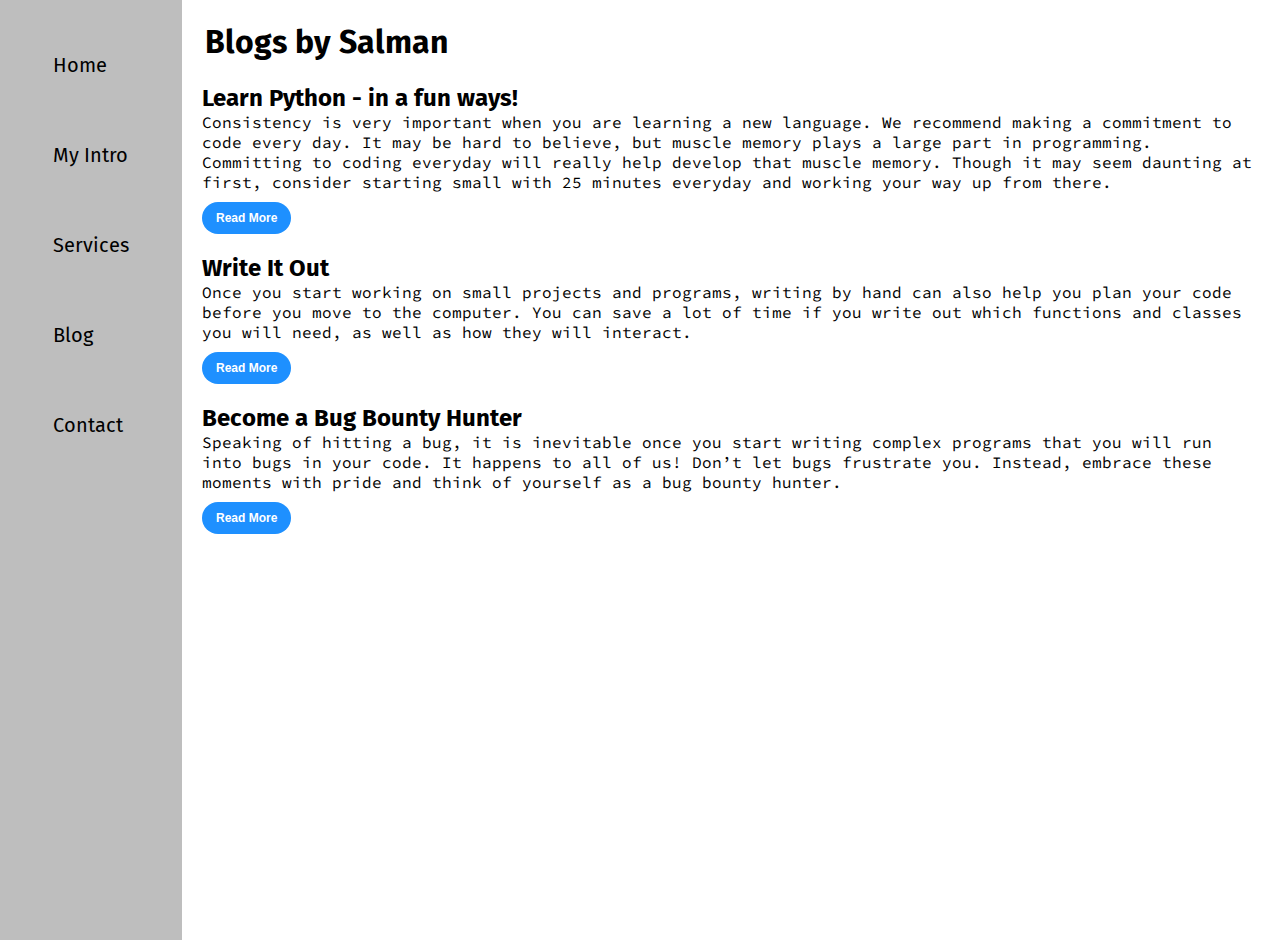
<file: blog.html>
<!DOCTYPE html>
<html lang="en">
  <head>
    <meta charset="UTF-8" />
    <meta name="viewport" content="width=device-width, initial-scale=1.0" />
    <title>Muhammad Salman</title>
    <link rel="stylesheet" href="styles.css" />
    <link rel="stylesheet" href="contact.css" />
    <link rel="stylesheet" href="blog.css" />
    <link rel="preconnect" href="https://fonts.googleapis.com">
    <link rel="preconnect" href="https://fonts.gstatic.com" crossorigin>
    <link href="https://fonts.googleapis.com/css2?family=Fira+Sans&display=swap" rel="stylesheet">
    <link rel="preconnect" href="https://fonts.googleapis.com">
    <link rel="preconnect" href="https://fonts.gstatic.com" crossorigin>
    <link href="https://fonts.googleapis.com/css2?family=Fira+Sans&family=Source+Code+Pro:wght@300&display=swap" rel="stylesheet">
  </head>
  <body>
    <div class="container">
        <div class="sidebar">
        
        <nav>
            <ul>
            <li><a href="/">Home</a></li>
            <li><a href="/intro.html">My Intro</a></li>
            <li><a href="/services.html">Services</a></li>
            <li><a href="/blog.html">Blog</a></li>
            <li><a href="/contact.html">Contact</a></li>
            </ul>
        </nav>
        </div>
        <div class="main">
            <div class="blogContainer">
                <h1>Blogs by Salman</h1>
                <div class="blogItem">
                  <h2>Learn Python - in a fun ways!</h2>
                  <p>Consistency is very important when you are learning a new language. We recommend making a commitment to code every day. It may be hard to believe, but muscle memory plays a large part in programming. Committing to coding everyday will really help develop that muscle memory. Though it may seem daunting at first, consider starting small with 25 minutes everyday and working your way up from there.</p>
                  <button class="btn">Read More</button>
                </div>
                <div class="blogItem">
                  <h2>Write It Out</h2>
                  <p>Once you start working on small projects and programs, writing by hand can also help you plan your code before you move to the computer. You can save a lot of time if you write out which functions and classes you will need, as well as how they will interact.</p>
                  <button class="btn">Read More</button>
                </div>
                <div class="blogItem">
                  <h2>Become a Bug Bounty Hunter</h2>
                  <p>Speaking of hitting a bug, it is inevitable once you start writing complex programs that you will run into bugs in your code. It happens to all of us! Don’t let bugs frustrate you. Instead, embrace these moments with pride and think of yourself as a bug bounty hunter.</p>
                  <button class="btn">Read More</button>
                </div>
              </div>
        </div>
  </body>
</html>
</file>
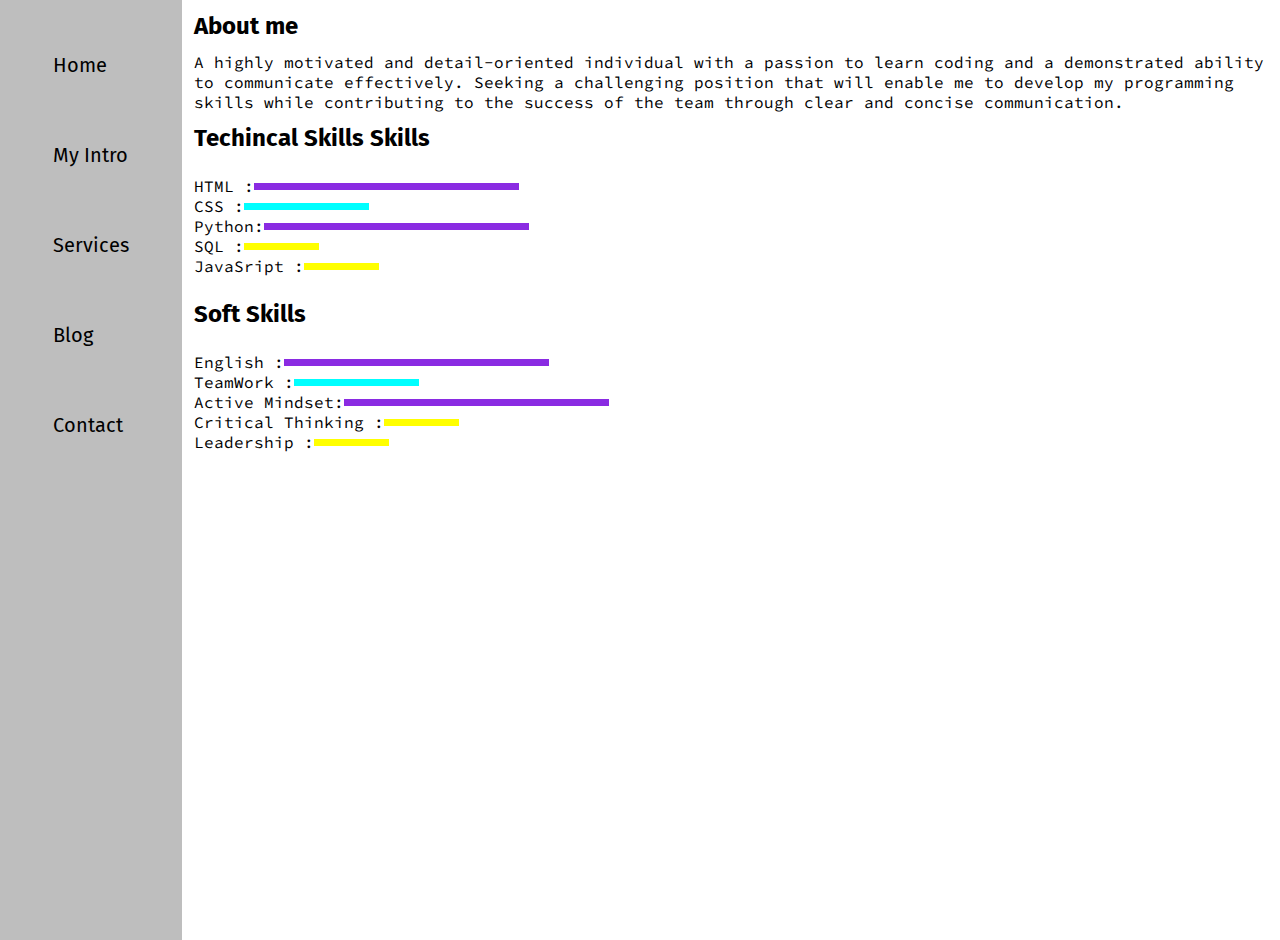
<file: intro.html>
<!DOCTYPE html>
<html lang="en">
  <head>
    <meta charset="UTF-8" />
    <meta name="viewport" content="width=device-width, initial-scale=1.0" />
    <title>Muhammad Salman</title>
    <link rel="stylesheet" href="styles.css" />
    <link rel="stylesheet" href="intro.css" />
    
    <link rel="preconnect" href="https://fonts.googleapis.com" />
    <link rel="preconnect" href="https://fonts.gstatic.com" crossorigin />
    <link
      href="https://fonts.googleapis.com/css2?family=Fira+Sans&display=swap"
      rel="stylesheet"
    />
    <link rel="preconnect" href="https://fonts.googleapis.com" />
    <link rel="preconnect" href="https://fonts.gstatic.com" crossorigin />
    <link
      href="https://fonts.googleapis.com/css2?family=Fira+Sans&family=Source+Code+Pro:wght@300&display=swap"
      rel="stylesheet"
    />
  </head>
  <body>
    <div class="container">
      <div class="sidebar">
        <nav>
          <ul>
            <li><a href="/">Home</a></li>
            <li><a href="/intro.html">My Intro</a></li>
            <li><a href="/services.html">Services</a></li>
            <li><a href="/blog.html">Blog</a></li>
            <li><a href="/contact.html">Contact</a></li>
          </ul>
        </nav>
        </div>
        <div class="main">
            <div class="intro">        
                <h2>About me</h2>
                <p>
                A highly motivated and detail-oriented individual with a passion
                to learn coding and a demonstrated ability to communicate
                effectively. Seeking a challenging position that will enable me to
                develop my programming skills while contributing to the success of
                the team through clear and concise communication.</p>
                <h2>Techincal Skills Skills</h2>
                <div class="skillContainer"> 
                    <div class="skillItem">HTML :  <div class="skill hundred"></div></div>
                    <div class="skillItem">CSS :<div class="skill fifty"></div></div>
                    <div class="skillItem">Python:  <div class="skill hundred"></div></div>
                    <div class="skillItem">SQL :<div class="skill t5"></div></div>
                    <div class="skillItem">JavaSript :<div class="skill t5"></div></div>
                </div>
                <h2>Soft Skills</h2>
                <div class="skillContainer"> 
                    <div class="skillItem">English :  <div class="skill hundred"></div></div>
                    <div class="skillItem">TeamWork :<div class="skill fifty"></div></div>
                    <div class="skillItem">Active Mindset:  <div class="skill hundred"></div></div>
                    <div class="skillItem">Critical Thinking :<div class="skill t5"></div></div>
                    <div class="skillItem">Leadership :<div class="skill t5"></div></div>
                </div>
            </div>   
                
        </div>
    </div>
  </body>
</html>
</file>
<file: styles.css>
*{
    margin: 0;
    padding: 0;
}

.sidebar{
    background-color: rgb(190, 190, 190);
    width: 200px;  /*---> for wwrapping the sidebar*/
    font-family: 'Fira Sans', sans-serif;
}

/* @media(max-width: 1200px){
    .sidebar{
        transform: translate(-443px,0px);
        position: absolute;
    }
} */
.sidebar nav{
    padding: 20px;
    font-size: 20px;
    height: 100vh;
}
.sidebar nav li{
    list-style: none;
    padding: 33px;
}
.sidebar nav li a{
    text-decoration: none;
    color: black;
}
.main{
    /* background-color: yellow; */
    width: 100vw;
}

.container{
    display: flex;
   
}
.infoContainer{
    margin: auto;
    margin-top: 120px;
    /* background-color: yellowgreen; */
    height: 80vh;
    width: 80vw;
    display: flex;
    justify-content: space-around;
}

.myPic img{
    width: 300px;
    height: 70vh;
}
.myInfo{
    display: flex;
    flex-direction: column;
    justify-content: center;
    font-family: 'Source Code Pro', monospace;
}

.hello{
    font-size: 60px;
}
.name{
    font-size: 45px;
    font-weight: bold;
    font-family: 'Fira Sans', sans-serif;
}
.about{
    font-size: 30px;
}
.moreabout{
    font-size: 20px;
    font-family: 'Fira Sans', sans-serif;
    margin-top: 20px;
}
.buttons{
    margin-top: 30px;
}

.buttons button{
    border: 1px solid black;
    border-radius: 22px;
    padding:9px 14px;
    border-style: none;
    background-color: dodgerblue;
    font-size: 18px;
    cursor: pointer;
    font-weight: bold;
    color: white;
 
    margin-right: 8px;
    margin-left: 10px;
}

.buttons button:hover{
    background-color: white;
    color: dodgerblue;
}

.hamburger{
    display: inline-block;
    position: absolute;
}
</file>
<file: contact.css>
.contactform{
    font-family: 'Fira Sans', sans-serif;
    padding-top: 150px;
    padding-left: 35px;
}

.contactform h1{
    font-family: 'Source Code Pro', monospace;
    /* text-align: center; */
    padding: 12px 0;
}

.contactform form div{
    padding-top: 10px;
    padding-bottom: 10px;
    display: flex;
    flex-direction: column;
}
.contactform form div input{
    width: 15vw;
    border-radius: 5px;
    margin-top: 6px;
    margin-bottom: 0px;
    padding: 5px;
}
#form-check{
    flex-direction: row;
}
#isclient{
    width: 24px;
    margin: 3px 0;
}

#emailHelp{
    font-size: 10px;
    color: midnightblue;
    margin: 0 5px;
}

.btn{
    border: 1px solid black;
    border-radius: 22px;
    padding:9px 14px;
    border-style: none;
    background-color: dodgerblue;
    font-size: 16px;
    cursor: pointer;
    font-weight: bold;
    color: white;
}
.btn:hover{
    background-color: white;
    color: dodgerblue;
}
</file>
<file: blog.css>
.blogItem{
    margin: 20px;
    font-family: 'Fira Sans', sans-serif;
}

.blogContainer h1{
    font-family: 'Fira Sans', sans-serif;
    margin: 23px;
}
.blogItem p{
    font-family: 'Source Code Pro', monospace;
}
.blogItem .btn{
    margin-top: 10px;
    font-size: 12px;
}
</file>
<file: intro.css>
.intro h2 {
    margin: 12px;
    font-family: 'Fira Sans', sans-serif;
}
.intro p{
    font-family: 'Source Code Pro', monospace;
    margin: 12px;
}
.skillContainer{
    padding: 12px;
}

.skill{
    width: 265px;
    height: 7px;
    background-color: red;
}
.skillItem{
    display: flex;
    align-items: center;
    font-family: 'Source Code Pro', monospace;
}
.hundred{
    width: 265px;
    background-color: blueviolet;
}
.fifty{
    width: 125px;
    background-color: aqua;
}
.t5{
    width: 75px;
    background-color: yellow;
}
</file>
